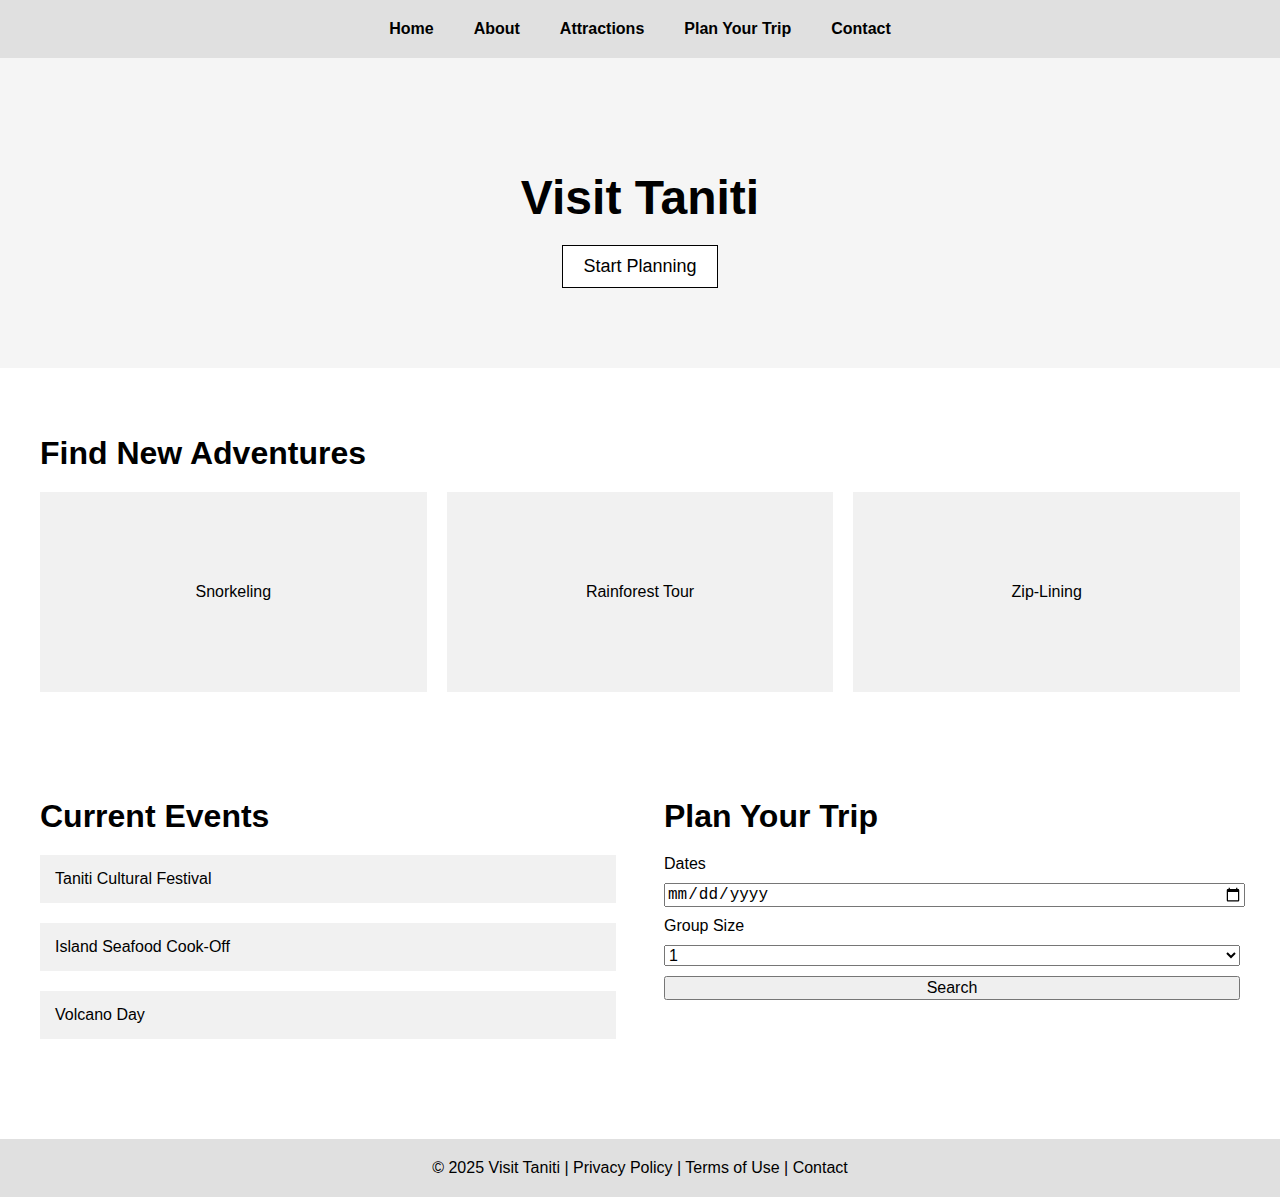
<file: index.html>
<!DOCTYPE html>
<html lang="en">
<head>
  <meta charset="UTF-8" />
  <meta name="viewport" content="width=device-width, initial-scale=1.0" />
  <title>Visit Taniti</title>
  <style>
    body {
      font-family: sans-serif;
      margin: 0;
      padding: 0;
    }
    nav {
      background: #e0e0e0;
      padding: 20px;
      display: flex;
      justify-content: center;
      gap: 40px;
      font-weight: bold;
    }
    .hero {
      background: #f5f5f5;
      padding: 80px 20px;
      text-align: center;
    }
    .hero h1 {
      font-size: 48px;
      margin-bottom: 20px;
    }
    .hero button {
      padding: 10px 20px;
      font-size: 18px;
      border: 1px solid #000;
      background: white;
      cursor: pointer;
    }
    .section {
      padding: 40px 20px;
      max-width: 1200px;
      margin: auto;
    }
    .section h2 {
      font-size: 32px;
      margin-bottom: 20px;
    }
    .adventures {
      display: flex;
      gap: 20px;
      justify-content: space-between;
    }
    .adventure {
      flex: 1;
      background: #f1f1f1;
      height: 200px;
      display: flex;
      align-items: center;
      justify-content: center;
      flex-direction: column;
    }
    .events {
      display: flex;
      justify-content: space-between;
      margin-bottom: 40px;
    }
    .event-list {
      width: 48%;
    }
    .event-item {
      background: #f1f1f1;
      margin-bottom: 20px;
      padding: 15px;
    }
    .trip-planner {
      width: 48%;
      text-align: left;
    }
    .trip-planner label,
    .trip-planner input,
    .trip-planner select,
    .trip-planner button {
      display: block;
      width: 100%;
      margin-bottom: 10px;
      font-size: 16px;
    }
    footer {
      background: #e0e0e0;
      padding: 20px;
      text-align: center;
    }
  </style>
</head>
<body>
  <nav>
    <div>Home</div>
    <div>About</div>
    <div>Attractions</div>
    <div>Plan Your Trip</div>
    <div>Contact</div>
  </nav>

  <div class="hero">
    <h1>Visit Taniti</h1>
    <button>Start Planning</button>
  </div>

  <div class="section">
    <h2>Find New Adventures</h2>
    <div class="adventures">
      <div class="adventure">Snorkeling</div>
      <div class="adventure">Rainforest Tour</div>
      <div class="adventure">Zip-Lining</div>
    </div>
  </div>

  <div class="section">
    <div class="events">
      <div class="event-list">
        <h2>Current Events</h2>
        <div class="event-item">Taniti Cultural Festival</div>
        <div class="event-item">Island Seafood Cook-Off</div>
        <div class="event-item">Volcano Day</div>
      </div>

      <div class="trip-planner">
        <h2>Plan Your Trip</h2>
        <label for="dates">Dates</label>
        <input type="date" id="dates" />

        <label for="group">Group Size</label>
        <select id="group">
          <option>1</option>
          <option>2</option>
          <option>3</option>
          <option>4+</option>
        </select>

        <button>Search</button>
      </div>
    </div>
  </div>

  <footer>
    © 2025 Visit Taniti | Privacy Policy | Terms of Use | Contact
  </footer>
</body>
</html>
</file>
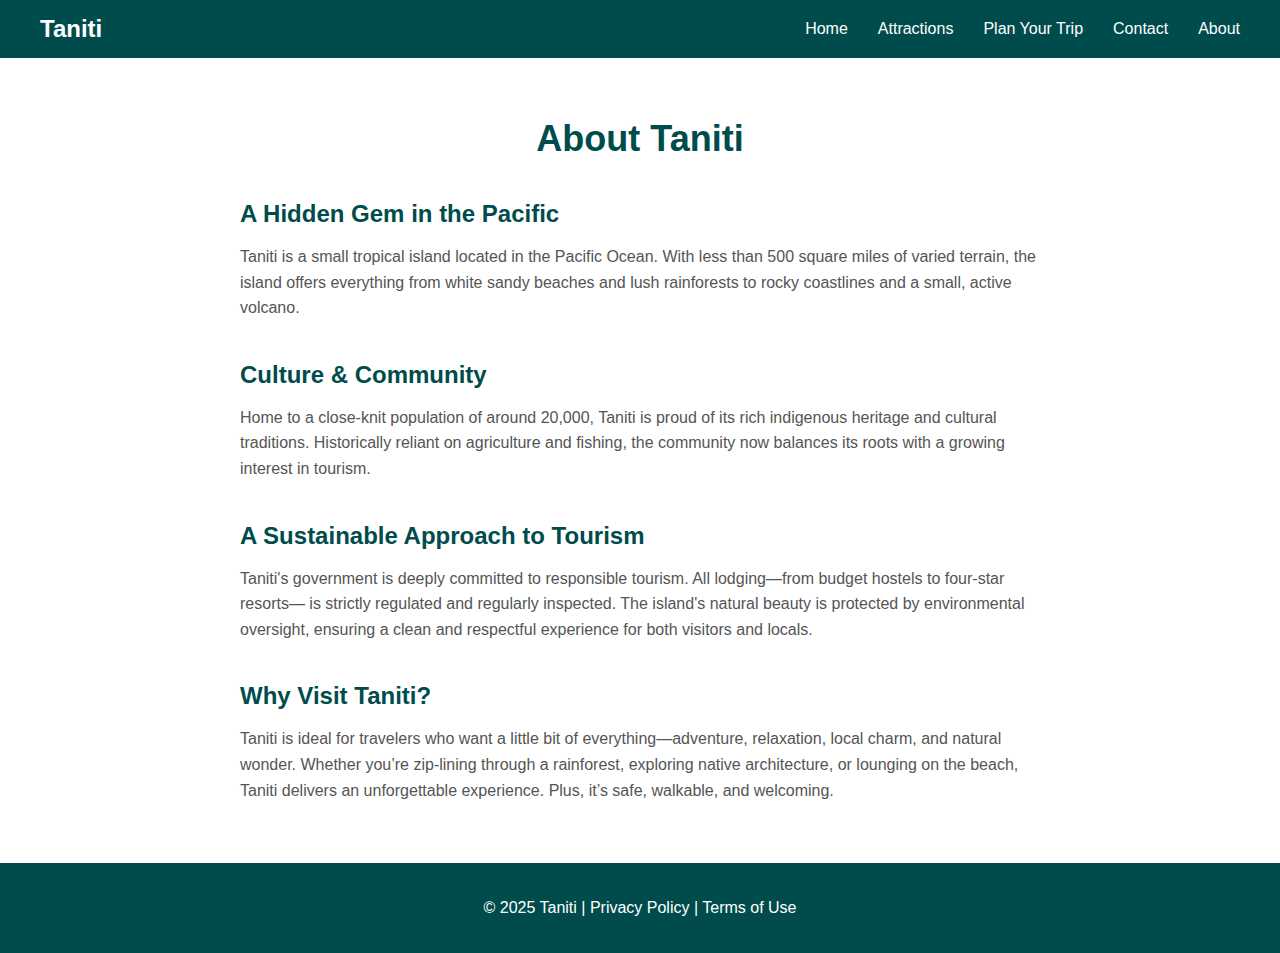
<file: about.html>
<!DOCTYPE html>
<html lang="en">
<head>
  <meta charset="UTF-8" />
  <meta name="viewport" content="width=device-width, initial-scale=1.0"/>
  <title>About Taniti</title>
  <link rel="stylesheet" href="style.css" />
</head>
<body>

  <!-- Navigation -->
  <nav>
    <div class="nav-container">
      <div class="logo">Taniti</div>
      <ul class="nav-bar">
        <li><a href="index.html">Home</a></li>
        <li><a href="attractions.html">Attractions</a></li>
        <li><a href="plan.html">Plan Your Trip</a></li>
        <li><a href="contact.html">Contact</a></li>
        <li><a href="about.html">About</a></li>
      </ul>
    </div>
  </nav>

  <!-- Main Content -->
  <main class="content-container">
    <h1>About Taniti</h1>

    <section class="about-section">
      <h2>A Hidden Gem in the Pacific</h2>
      <p>
        Taniti is a small tropical island located in the Pacific Ocean. With less than 500 square miles of varied terrain,
        the island offers everything from white sandy beaches and lush rainforests to rocky coastlines and a small, active volcano.
      </p>
    </section>

    <section class="about-section">
      <h2>Culture & Community</h2>
      <p>
        Home to a close-knit population of around 20,000, Taniti is proud of its rich indigenous heritage and cultural traditions.
        Historically reliant on agriculture and fishing, the community now balances its roots with a growing interest in tourism.
      </p>
    </section>

    <section class="about-section">
      <h2>A Sustainable Approach to Tourism</h2>
      <p>
        Taniti's government is deeply committed to responsible tourism. All lodging—from budget hostels to four-star resorts—
        is strictly regulated and regularly inspected. The island's natural beauty is protected by environmental oversight,
        ensuring a clean and respectful experience for both visitors and locals.
      </p>
    </section>

    <section class="about-section">
      <h2>Why Visit Taniti?</h2>
      <p>
        Taniti is ideal for travelers who want a little bit of everything—adventure, relaxation, local charm, and natural wonder.
        Whether you’re zip-lining through a rainforest, exploring native architecture, or lounging on the beach, Taniti delivers
        an unforgettable experience. Plus, it’s safe, walkable, and welcoming.
      </p>
    </section>
  </main>

  <!-- Footer -->
  <footer>
    <p>© 2025 Taniti | Privacy Policy | Terms of Use</p>
  </footer>

</body>
</html>
</file>
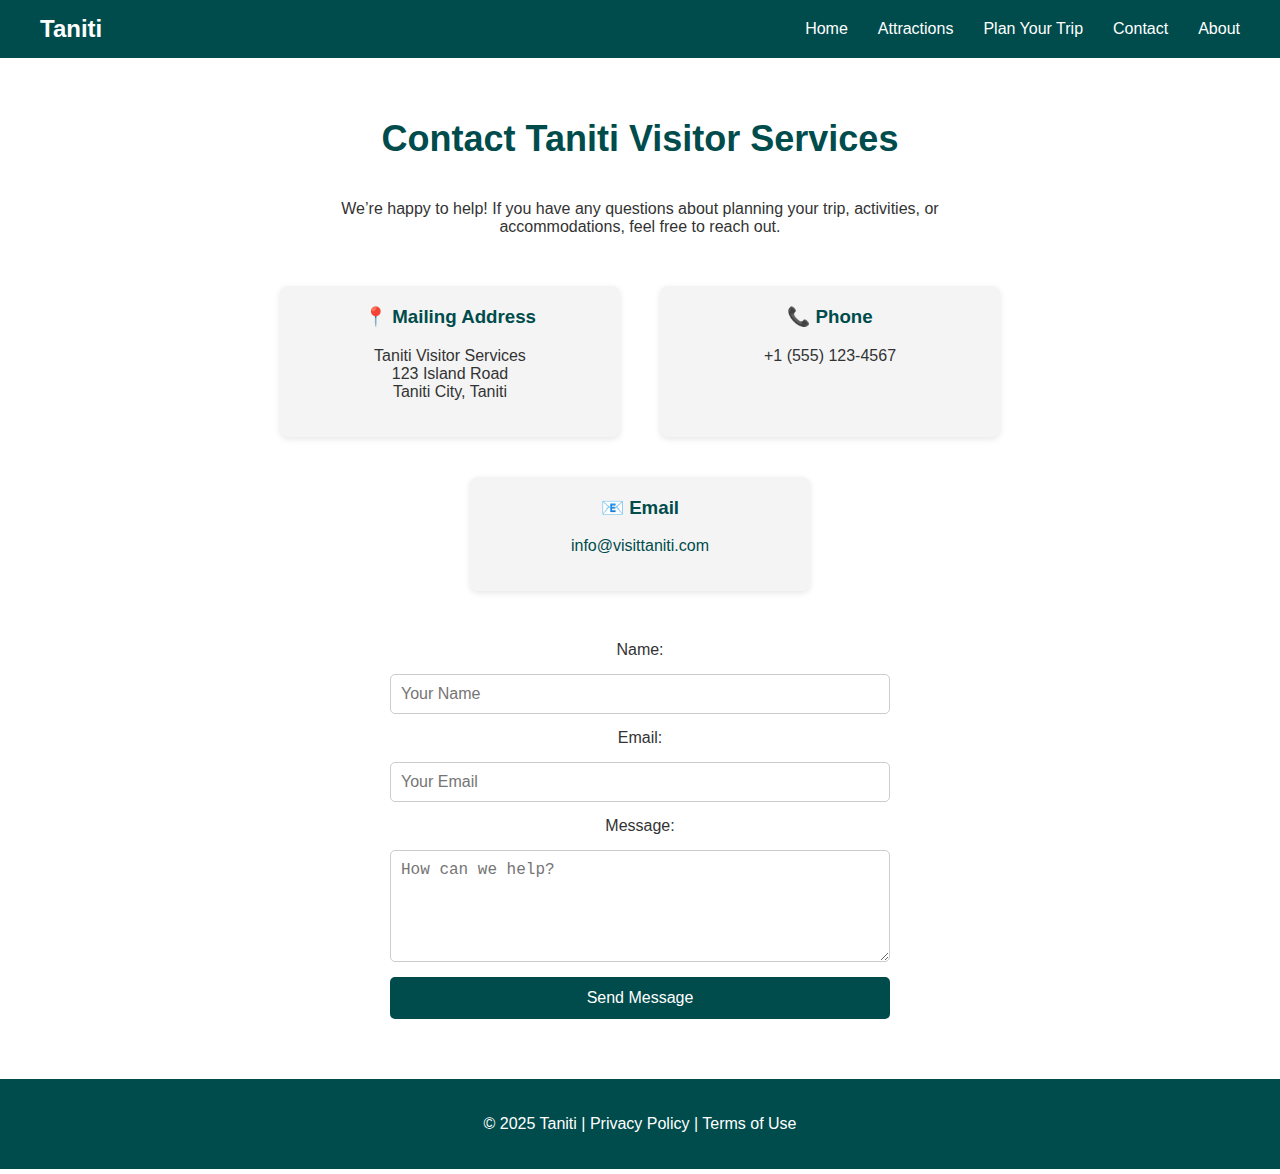
<file: contact.html>
<!DOCTYPE html>
<html lang="en">
<head>
  <meta charset="UTF-8" />
  <meta name="viewport" content="width=device-width, initial-scale=1.0"/>
  <title>Contact Us – Taniti</title>
  <link rel="stylesheet" href="style.css" />
</head>
<body>

  <!-- Navigation -->
  <nav>
    <div class="nav-container">
      <div class="logo">Taniti</div>
      <ul class="nav-bar">
        <li><a href="index.html">Home</a></li>
        <li><a href="attractions.html">Attractions</a></li>
        <li><a href="plan.html">Plan Your Trip</a></li>
        <li><a href="contact.html">Contact</a></li>
        <li><a href="about.html">About</a></li>
      </ul>
    </div>
  </nav>

  <!-- Main Content -->
  <main class="content-container">
    <h1>Contact Taniti Visitor Services</h1>
    <p style="text-align:center; max-width: 700px; margin: auto;">
      We’re happy to help! If you have any questions about planning your trip, activities, or accommodations, feel free to reach out.
    </p>

    <!-- Contact Info -->
    <section class="contact-info">
      <div class="contact-box">
        <h3>📍 Mailing Address</h3>
        <p>Taniti Visitor Services<br/>123 Island Road<br/>Taniti City, Taniti</p>
      </div>
      <div class="contact-box">
        <h3>📞 Phone</h3>
        <p>+1 (555) 123-4567</p>
      </div>
      <div class="contact-box">
        <h3>📧 Email</h3>
        <p><a href="mailto:info@visittaniti.com">info@visittaniti.com</a></p>
      </div>
    </section>

    <!-- Contact Form -->
    <section class="contact-form-section">
      <form class="contact-form">
        <label for="name">Name:</label>
        <input type="text" id="name" placeholder="Your Name" />

        <label for="email">Email:</label>
        <input type="email" id="email" placeholder="Your Email" />

        <label for="message">Message:</label>
        <textarea id="message" rows="5" placeholder="How can we help?"></textarea>

        <button type="submit">Send Message</button>
      </form>
    </section>
  </main>

  <!-- Footer -->
  <footer>
    <p>© 2025 Taniti | Privacy Policy | Terms of Use</p>
  </footer>

</body>
</html>
</file>
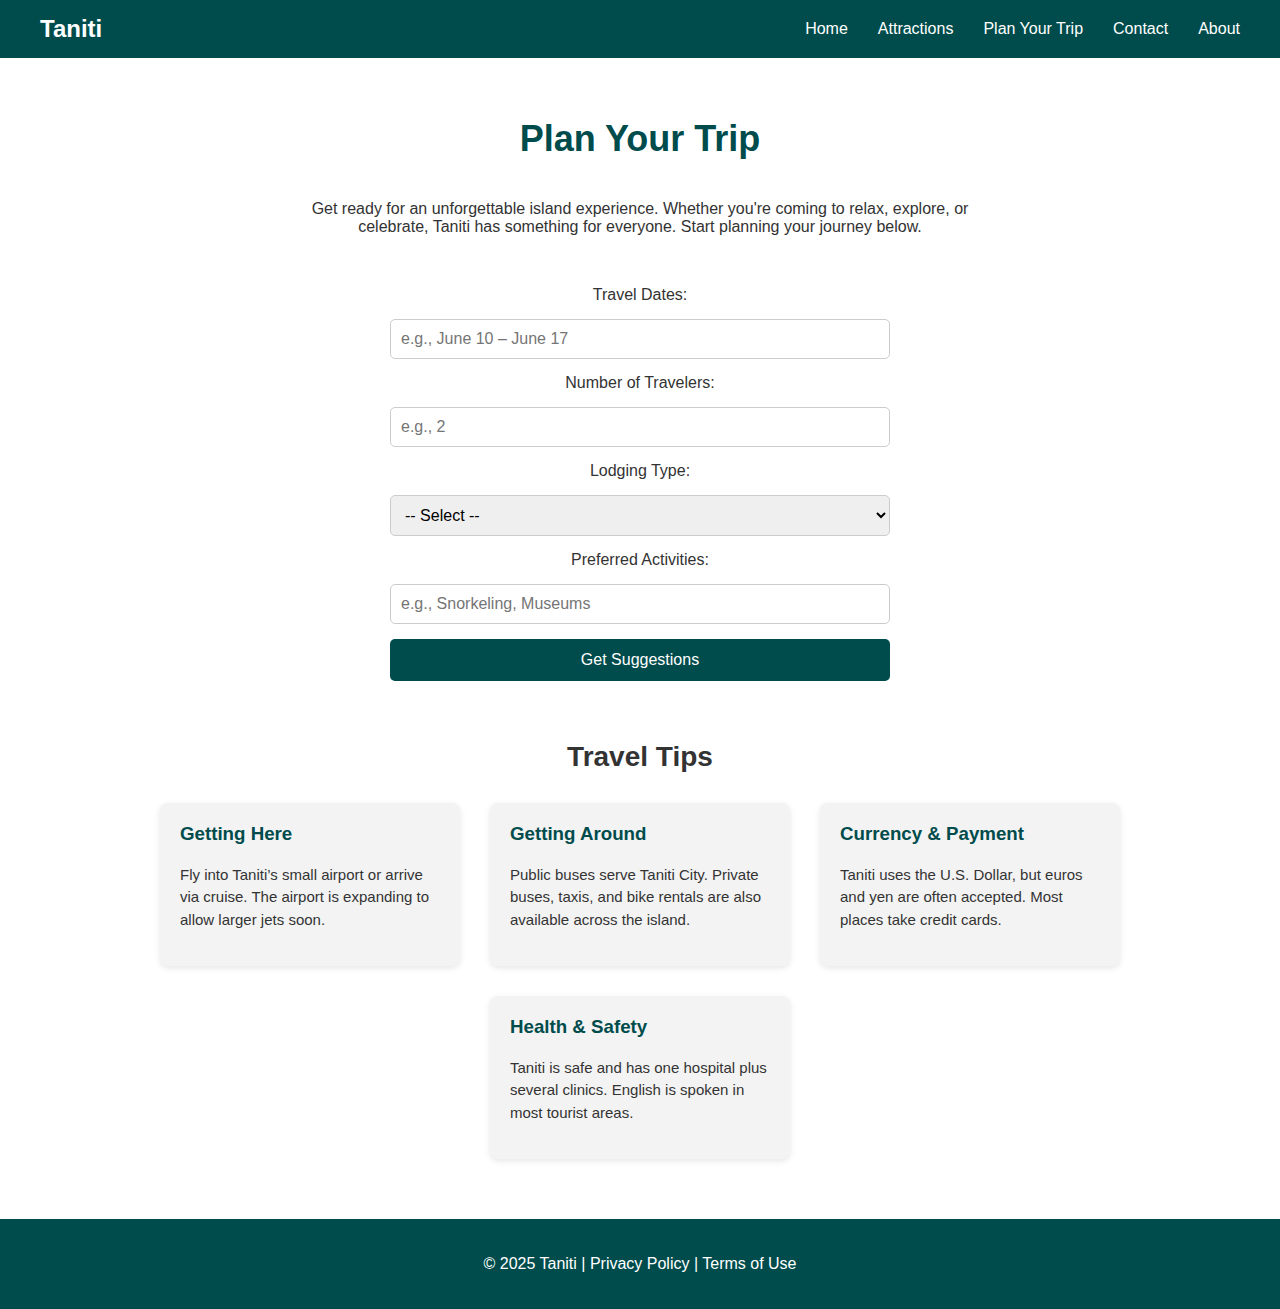
<file: plan.html>
<!DOCTYPE html>
<html lang="en">
<head>
  <meta charset="UTF-8" />
  <meta name="viewport" content="width=device-width, initial-scale=1.0"/>
  <title>Plan Your Trip – Taniti</title>
  <link rel="stylesheet" href="style.css" />
</head>
<body>

  <!-- Navigation -->
  <nav>
    <div class="nav-container">
      <div class="logo">Taniti</div>
      <ul class="nav-bar">
        <li><a href="index.html">Home</a></li>
        <li><a href="attractions.html">Attractions</a></li>
        <li><a href="plan.html">Plan Your Trip</a></li>
        <li><a href="contact.html">Contact</a></li>
        <li><a href="about.html">About</a></li>
      </ul>
    </div>
  </nav>

  <!-- Main Content -->
  <main class="content-container">
    <h1>Plan Your Trip</h1>
    <p style="text-align:center; max-width: 700px; margin: auto;">
      Get ready for an unforgettable island experience. Whether you're coming to relax, explore, or celebrate,
      Taniti has something for everyone. Start planning your journey below.
    </p>

    <!-- Planning Form -->
    <section class="plan-form-section">
      <form class="plan-form" onsubmit="handlePlanForm(event)">
        <label for="dates">Travel Dates:</label>
        <input type="text" id="dates" placeholder="e.g., June 10 – June 17" required />
    
        <label for="group">Number of Travelers:</label>
        <input type="number" id="group" placeholder="e.g., 2" required min="1" />
    
        <label for="lodging">Lodging Type:</label>
        <select id="lodging" required>
          <option value="">-- Select --</option>
          <option>Hotel</option>
          <option>Bed & Breakfast</option>
          <option>Resort</option>
          <option>Hostel</option>
        </select>
    
        <label for="activities">Preferred Activities:</label>
        <input type="text" id="activities" placeholder="e.g., Snorkeling, Museums" />
    
        <button type="submit">Get Suggestions</button>
    
        <p id="form-success" class="confirmation-message" style="display: none;">Form submitted successfully!</p>
      </form>
    </section>
    

    <!-- Info Tips Section -->
    <section class="trip-tips">
      <h2>Travel Tips</h2>
      <div class="tip-grid">
        <div class="tip-box">
          <h3>Getting Here</h3>
          <p>Fly into Taniti’s small airport or arrive via cruise. The airport is expanding to allow larger jets soon.</p>
        </div>
        <div class="tip-box">
          <h3>Getting Around</h3>
          <p>Public buses serve Taniti City. Private buses, taxis, and bike rentals are also available across the island.</p>
        </div>
        <div class="tip-box">
          <h3>Currency & Payment</h3>
          <p>Taniti uses the U.S. Dollar, but euros and yen are often accepted. Most places take credit cards.</p>
        </div>
        <div class="tip-box">
          <h3>Health & Safety</h3>
          <p>Taniti is safe and has one hospital plus several clinics. English is spoken in most tourist areas.</p>
        </div>
      </div>
    </section>
  </main>

  <!-- Footer -->
  <footer>
    <p>© 2025 Taniti | Privacy Policy | Terms of Use</p>
  </footer>
  <script>
    function handlePlanForm(event) {
      event.preventDefault();
  
      const groupInput = document.getElementById("group");
      const successMessage = document.getElementById("form-success");
  
      if (parseInt(groupInput.value) <= 0 || isNaN(parseInt(groupInput.value))) {
        alert("Please enter a valid number of travelers.");
        return;
      }
  
      successMessage.style.display = "block";
    }
  </script>
  
</body>
</html>
</file>
<file: style.css>
body {
    margin: 0;
    font-family: 'Segoe UI', Tahoma, Geneva, Verdana, sans-serif;
    background: #fff;
    color: #333;
  }
  
  nav {
    background: #004c4c;
    color: #fff;
    padding: 15px 20px;
  }
  
  .nav-container {
    display: flex;
    justify-content: space-between;
    align-items: center;
    max-width: 1200px;
    margin: auto;
  }
  
  .logo {
    font-size: 24px;
    font-weight: bold;
  }
  
  .nav-bar {
    list-style: none;
    display: flex;
    gap: 30px;
    margin: 0;
    padding: 0;
  }
  
  .nav-bar li a {
    color: #fff;
    text-decoration: none;
    font-weight: 500;
  }
  
  .nav-bar li a:hover {
    text-decoration: underline;
  }
  
  .hero {
    background-image: url('https://images.unsplash.com/photo-1507525428034-b723cf961d3e');
    background-size: cover;
    background-position: center;
    height: 500px;
    position: relative;
    display: flex;
    align-items: center;
    justify-content: center;
  }
  
  .hero-overlay {
    background: rgba(0, 0, 0, 0.5);
    padding: 40px;
    text-align: center;
    color: white;
  }
  
  .hero h1 {
    font-size: 48px;
    margin-bottom: 20px;
  }
  
  .hero-button {
    padding: 12px 24px;
    background-color: #ffcc00;
    color: #000;
    text-decoration: none;
    font-weight: bold;
    border-radius: 5px;
    font-size: 18px;
  }
  
  .adventures {
    padding: 60px 20px;
    text-align: center;
    background: #f9f9f9;
  }
  
  .adventures h2 {
    font-size: 32px;
    margin-bottom: 40px;
  }
  
  .adventure-cards {
    display: flex;
    justify-content: center;
    flex-wrap: wrap;
    gap: 40px;
  }
  
  .card {
    width: 280px;
    text-decoration: none;
    color: inherit;
    transition: transform 0.2s ease;
  }
  
  .card:hover {
    transform: translateY(-5px);
  }
  
  .card img {
    width: 100%;
    height: 180px;
    object-fit: cover;
    border-radius: 8px;
    box-shadow: 0 4px 8px rgba(0,0,0,0.1);
  }
  
  .card p {
    margin-top: 10px;
    font-size: 20px;
    font-weight: 600;
  }
  
  footer {
    background: #004c4c;
    color: white;
    text-align: center;
    padding: 20px;
    margin-top: 60px;
  }
  
  .content-container {
    max-width: 1200px;
    margin: 60px auto;
    padding: 0 20px;
  }
  
  .content-container h1 {
    text-align: center;
    font-size: 36px;
    margin-bottom: 40px;
    color: #004c4c;
  }
  
  .attraction-section {
    margin-bottom: 60px;
  }
  
  .attraction-section h2 {
    font-size: 28px;
    margin-bottom: 30px;
    color: #222;
    border-bottom: 2px solid #ddd;
    padding-bottom: 10px;
  }
  
  .attraction-grid {
    display: flex;
    flex-wrap: wrap;
    gap: 30px;
    justify-content: center;
  }
  
  .attraction-card {
    background: #fff;
    border-radius: 10px;
    overflow: hidden;
    width: 320px;
    box-shadow: 0 4px 12px rgba(0, 0, 0, 0.1);
    transition: transform 0.2s ease;
  }
  
  .attraction-card:hover {
    transform: translateY(-5px);
  }
  
  .attraction-card img {
    width: 100%;
    height: 200px;
    object-fit: cover;
  }
  
  .attraction-card h3 {
    margin: 15px;
    font-size: 20px;
    color: #004c4c;
  }
  
  .attraction-card p {
    margin: 0 15px 20px 15px;
    font-size: 16px;
    color: #555;
  }
  
  .plan-form-section {
    margin: 50px 0;
    text-align: center;
  }
  
  .plan-form {
    max-width: 500px;
    margin: auto;
    display: flex;
    flex-direction: column;
    gap: 15px;
  }
  
  .plan-form input,
  .plan-form select {
    padding: 10px;
    font-size: 16px;
    border: 1px solid #ccc;
    border-radius: 5px;
  }
  
  .plan-form button {
    padding: 12px;
    font-size: 16px;
    background-color: #004c4c;
    color: white;
    border: none;
    border-radius: 5px;
    cursor: pointer;
  }
  
  .plan-form button:hover {
    background-color: #007070;
  }
  
  .trip-tips {
    margin-top: 60px;
  }
  
  .trip-tips h2 {
    font-size: 28px;
    margin-bottom: 30px;
    text-align: center;
  }
  
  .tip-grid {
    display: flex;
    flex-wrap: wrap;
    gap: 30px;
    justify-content: center;
  }
  
  .tip-box {
    background: #f3f3f3;
    padding: 20px;
    width: 260px;
    border-radius: 8px;
    box-shadow: 0 2px 6px rgba(0,0,0,0.1);
  }
  
  .tip-box h3 {
    margin-top: 0;
    color: #004c4c;
  }
  
  .tip-box p {
    font-size: 15px;
    line-height: 1.5;
  }
  
  .about-section {
    margin-bottom: 40px;
    max-width: 800px;
    margin-left: auto;
    margin-right: auto;
  }
  
  .about-section h2 {
    font-size: 24px;
    margin-bottom: 10px;
    color: #004c4c;
  }
  
  .about-section p {
    font-size: 16px;
    line-height: 1.6;
    color: #555;
  }
  
  .contact-info {
    display: flex;
    flex-wrap: wrap;
    gap: 40px;
    justify-content: center;
    margin: 50px auto;
    max-width: 1000px;
  }
  
  .contact-box {
    width: 300px;
    background: #f4f4f4;
    padding: 20px;
    border-radius: 8px;
    text-align: center;
    box-shadow: 0 2px 6px rgba(0, 0, 0, 0.1);
  }
  
  .contact-box h3 {
    margin-top: 0;
    color: #004c4c;
  }
  
  .contact-box a {
    color: #004c4c;
    text-decoration: none;
  }
  
  .contact-box a:hover {
    text-decoration: underline;
  }
  
  .contact-form-section {
    margin: 40px 0;
    text-align: center;
  }
  
  .contact-form {
    max-width: 500px;
    margin: auto;
    display: flex;
    flex-direction: column;
    gap: 15px;
  }
  
  .contact-form input,
  .contact-form textarea {
    padding: 10px;
    font-size: 16px;
    border: 1px solid #ccc;
    border-radius: 5px;
    resize: vertical;
  }
  
  .contact-form button {
    padding: 12px;
    font-size: 16px;
    background-color: #004c4c;
    color: white;
    border: none;
    border-radius: 5px;
    cursor: pointer;
  }
  
  .contact-form button:hover {
    background-color: #007070;
  }
</file>
